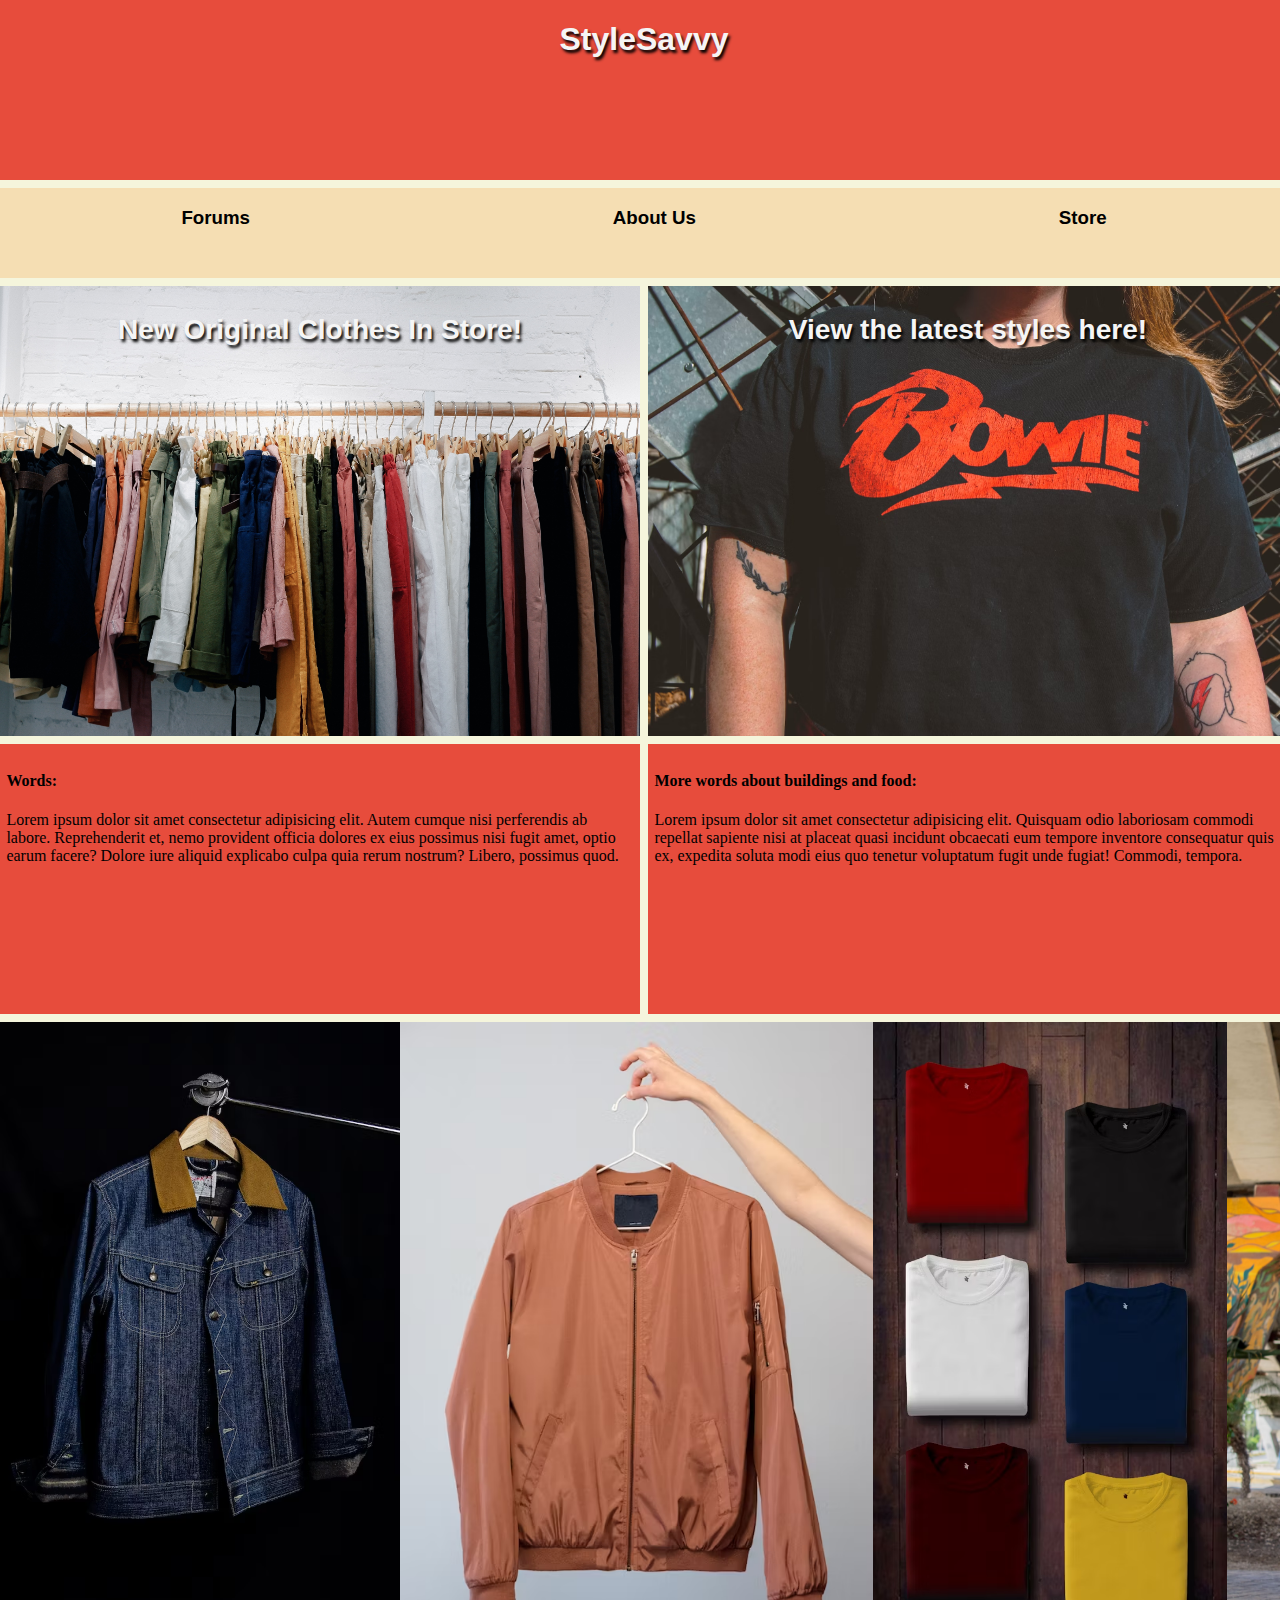
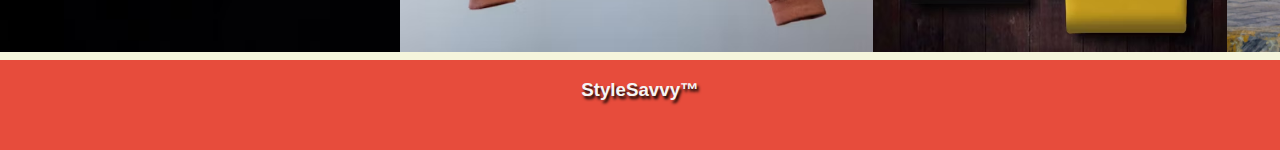
<file: index.html>
<!DOCTYPE html>
<html lang="en">

<head>
  <meta charset="UTF-8">
  <meta http-equiv="X-UA-Compatible" content="IE=edge">
  <meta name="viewport" content="width=device-width, initial-scale=1.0">
  <title>StyleSavvy</title>
  <link rel="stylesheet" href="css/style.css">
</head>

<body>
  <div id="home-wrapper">
    <header>
      <h1 class="title">StyleSavvy</h1>
    </header>
    <nav>
      <a href="forum.html"><h3>Forums</h3></a>
      <a href="about.html"><h3>About Us</h3></a>
      <h3>Store</h3>
    </nav>
    <section id="landing_section1">
      <h3 class="title">New Original Clothes In Store!</h3>
    </section>
    <section id="landing_section2">
      <h3 class="title">View the latest styles here!</h3>
    </section>
    <article id="landing-article1">
      <h4>Words:</h4>
      <p>Lorem ipsum dolor sit amet consectetur adipisicing elit. Autem cumque nisi perferendis ab labore. Reprehenderit
        et, nemo provident officia dolores ex eius possimus nisi fugit amet, optio earum facere? Dolore iure aliquid
        explicabo culpa quia rerum nostrum? Libero, possimus quod.
      </p>
    </article>
    <article id="landing-article2">
      <h4>More words about buildings and food:</h4>
      <p>Lorem ipsum dolor sit amet consectetur adipisicing elit. Quisquam odio laboriosam commodi repellat sapiente
        nisi at placeat quasi incidunt obcaecati eum tempore inventore consequatur quis ex, expedita soluta modi eius
        quo tenetur voluptatum fugit unde fugiat! Commodi, tempora.</p>
    </article>
    <div id="images">
      <img src="img/jacket1.png" alt="">
      <img src="img/jacket2.png" alt="">
      <img src="img/shirts.png" alt="">
      <img src="img/spiderman.png" alt="">
    </div>
    <footer>
      <h3 class="title">StyleSavvy™</h3>
    </footer>
  </div>
</body>
</html>
</file>
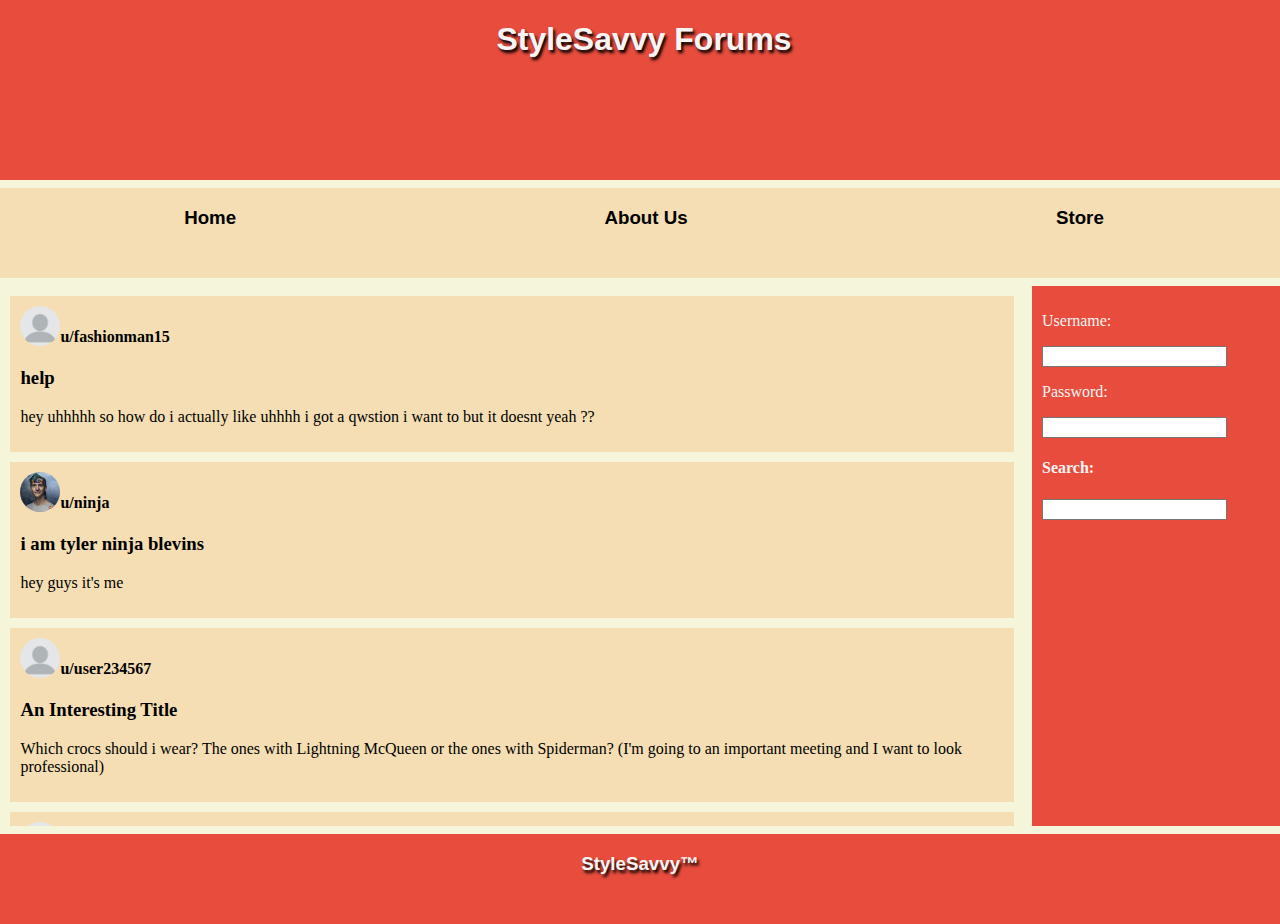
<file: forum.html>
<!DOCTYPE html>
<html lang="en">

<head>
    <meta charset="UTF-8">
    <meta http-equiv="X-UA-Compatible" content="IE=edge">
    <meta name="viewport" content="width=device-width, initial-scale=1.0">
    <title>StyleSavvy Forums</title>
    <link rel="stylesheet" href="css/style.css">
</head>

<body>
    <div id="forum-wrapper">
        <header>
            <h1 class="title">StyleSavvy Forums</h1>
        </header>
        <nav>
            <a href="index.html"><h3>Home</h3></a>
            <a href="about.html"><h3>About Us</h3></a>
            <h3>Store</h3>
        </nav>
        <aside>
            <p>Username:</p>
            <input type="text">
            <p>Password:</p>
            <input type="password">
            <h4>Search:</h4>
            <input type="search">
        </aside>
        <div id="questions">
            <section id="forum-section">
                <img class="pfp" src="img/pfp.png" alt="">
                <h4>u/fashionman15</h4>
                <h3>help</h3>
                <p>hey uhhhhh so how do i actually like uhhhh i got a qwstion i want to but it doesnt yeah ??</p>
            </section>
            <section id="forum-section">
                <img class="pfp" src="img/ninj.jpg" alt="">
                <h4>u/ninja</h4>
                <h3>i am tyler ninja blevins</h3>
                <p>hey guys it's me</p>
            </section>
            <section id="forum-section">
                <img class="pfp" src="img/pfp.png" alt="">
                <h4>u/user234567</h4>
                <h3>An Interesting Title</h3>
                <p>Which crocs should i wear? The ones with Lightning McQueen or the ones with Spiderman? (I'm going to an important meeting and I want to look professional)</p>
            </section>
            <section id="forum-section">
                <img class="pfp" src="img/pfp.png" alt="">
                <h4>u/fashionman15</h4>
                <h3>I have quetion</h3>
                <p>Lorem ipsum dolor sit, amet consectetur adipisicing elit. Dicta, amet?</p>
            </section>
        </div>
        <footer>
            <h3 class="title">StyleSavvy™</h3>
        </footer>
    </div>
</body>

</html>
</file>
<file: css/style.css>
body{
    margin: 0;
}
#home-wrapper{
    overflow: hidden;
    width: 100%;  
    background-color: beige;
    grid-gap: 0.5rem;
    display: grid;
    grid-template-columns: 50% 50%;
    grid-template-rows: 20vh 10vh 50vh 30vh 70vh 10vh; /*jag vet att det inte blir 100 men jag vill att man ska scrolla lite */
    grid-template-areas:
    'hd hd'
    'nv nv'
    'sc1 sc2'
    'ar1 ar2'
    'img img'
    'ft ft';
}
#forum-wrapper{
    overflow: hidden;
    background-color: beige;
    grid-gap: 0.5rem;
    display: grid;
    grid-template-columns: 80vw 20vw;
    grid-template-rows: 20vh 10vh 60vh 10vh;
    grid-template-areas:
    'hd hd'
    'nv nv'
    'f-sc as'
    'ft ft';
}
#about-wrapper{
    overflow: hidden;
    background-color: beige;
    grid-gap: 0.5rem;
    display: grid;
    grid-template-columns: 100%;
    grid-template-rows: 20vh 10vh;
    grid-template-areas:
    'hd'
    'nv'
    'card'
    'ft';
}
header{
    grid-area: hd;
    background-color: #e74c3c;
    text-align: center;
    font-size: 1rem;
}
nav{
    grid-area: nv;
    background-color: wheat;
    display: flex;
    color: black;
    font-family:'Segoe UI', Tahoma, Geneva, Verdana, sans-serif;
    justify-content: space-around;
}
aside{
    grid-area: as;
    background-color: #e74c3c;
    color: whitesmoke;
    font-family: Bahnschrift;
    padding: 10px;   
}
footer{
    grid-area: ft;
    text-align: center;
    background-color: #e74c3c;
    position: relative;
    width: 100vw;
}
a{
    text-decoration: none;
    color: black;
}
.title{
    color: whitesmoke;
    text-shadow: 2px 3px 3px black;
    font-family:'Segoe UI', Tahoma, Geneva, Verdana, sans-serif;
}
.pfp{
    float: left;
    width: 2.5rem;
    height: 2.5rem;
    border-radius: 50%;
    border-style: hidden;
}
.card-image{
    height: 200px;
    width: 150px;
}
.card{
    background-color: #e74c3c;
    color: whitesmoke;
    padding: 1%;
    margin: 1%;
    flex: 20%;
    text-align: center;
}
#landing_section1{
    grid-area: sc1;
    text-align: center;
    font-size: 1.5rem;
    background-image: url(../img/clothe.jpg); /* placeholder */
    background-size: cover;
}
#landing_section2{
    grid-area: sc2;
    text-align: center;
    font-size: 1.5rem;
    background-image: url(../img/bowie-shirt.png); /* placeholder */
    background-size: cover;
}
#landing-article1{
    grid-area: ar1;
    background-color: #e74c3c;
    font-family: Bahnschrift;
    padding: 1%;
}
#landing-article2{
    grid-area: ar2;
    background-color: #e74c3c;
    font-family: Bahnschrift;
    padding: 1%;
}
#images{
    overflow: hidden;
    grid-area: img;
    display: flex;
    justify-content: space-around;
}
#questions{
    height: 60vh;
    overflow: auto;
}
#forum-section{
    grid-area: f-sc;
    background-color: wheat;
    color: black;
    font-family: Bahnschrift;
    margin: 1%;
    padding: 1%
}
#cards{
    grid-area: card;
    font-family: Bahnschrift;
    display: flex;
    justify-content: space-between;
    flex-wrap: wrap;
    margin: 1%;
}
</file>
